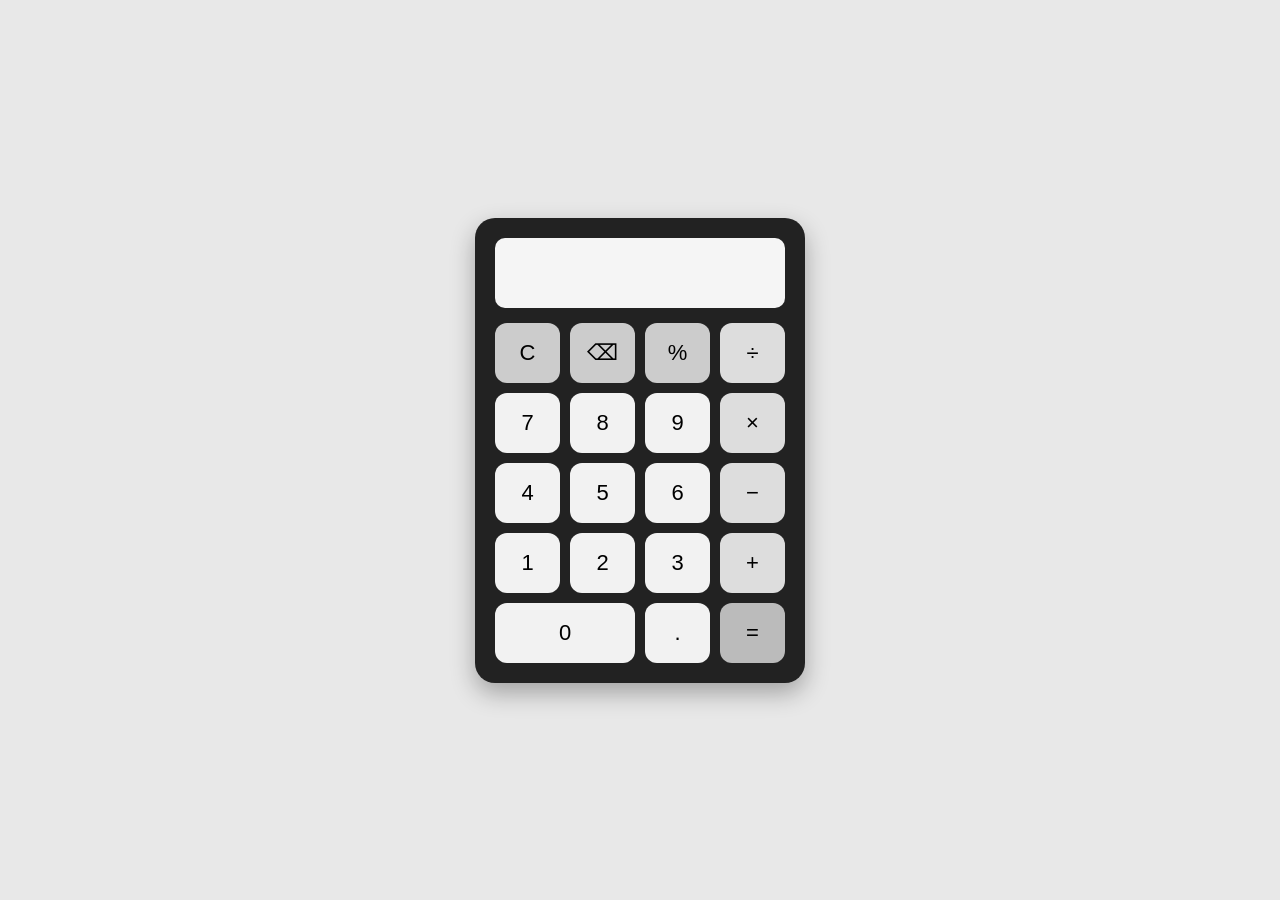
<file: CodeAlpha_Calculator/index.html>
<!DOCTYPE html>
<html lang="en">
<head>
    <meta charset="UTF-8">
    <meta name="viewport" content="width=device-width, initial-scale=1.0">
    <title>Calculator</title>
    <link rel="stylesheet" href="style.css">
</head>

<body>

    <div class="calculator">

        <input type="text" id="display" readonly>

        <div class="buttons">

            <button onclick="clearDisplay()" class="special">C</button>
            <button onclick="deleteLast()" class="special">⌫</button>
            <button onclick="appendValue('%')" class="special">%</button>
            <button onclick="appendValue('/')" class="operator">÷</button>

            <button onclick="appendValue('7')">7</button>
            <button onclick="appendValue('8')">8</button>
            <button onclick="appendValue('9')">9</button>
            <button onclick="appendValue('*')" class="operator">×</button>

            <button onclick="appendValue('4')">4</button>
            <button onclick="appendValue('5')">5</button>
            <button onclick="appendValue('6')">6</button>
            <button onclick="appendValue('-')" class="operator">−</button>

            <button onclick="appendValue('1')">1</button>
            <button onclick="appendValue('2')">2</button>
            <button onclick="appendValue('3')">3</button>
            <button onclick="appendValue('+')" class="operator">+</button>

            <button onclick="appendValue('0')" class="zero">0</button>
            <button onclick="appendValue('.')">.</button>
            <button onclick="calculate()" class="equals">=</button>

        </div>

    </div>

    <script src="script.js"></script>

</body>
</html>
</file>
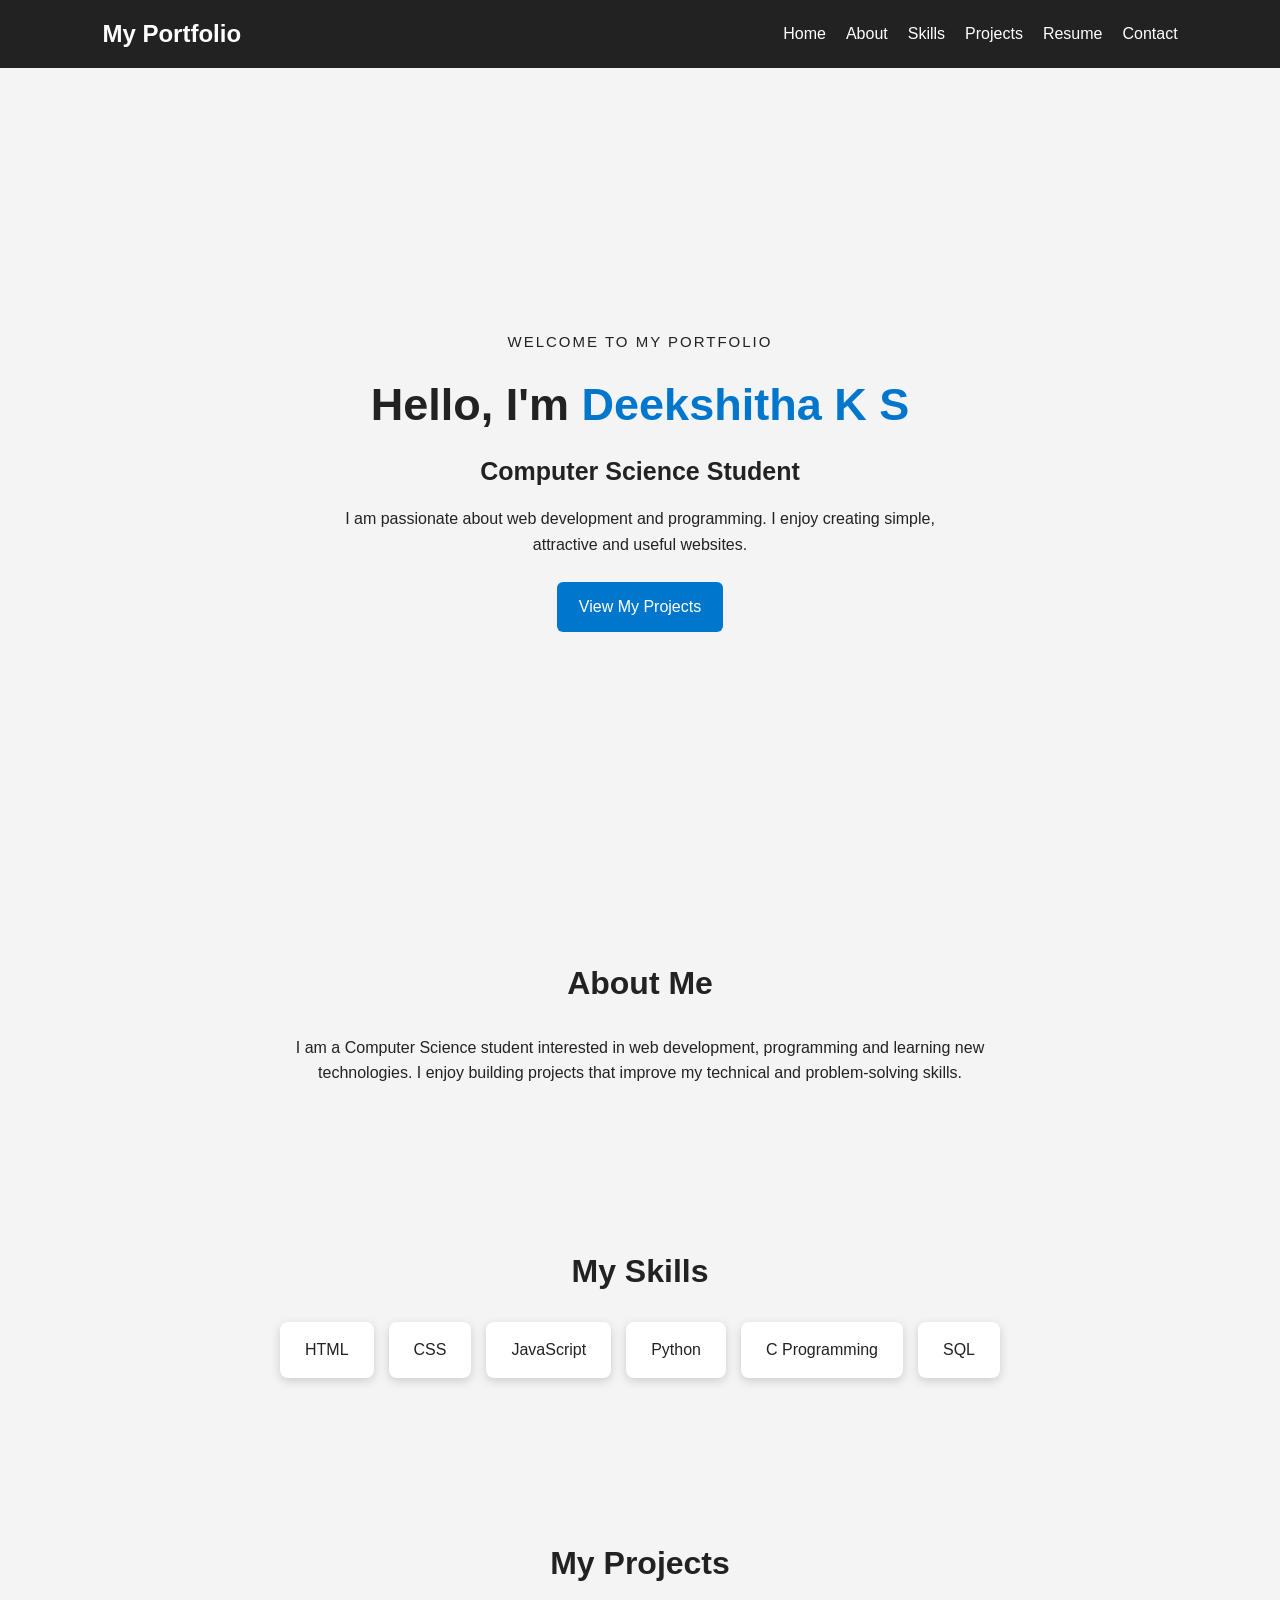
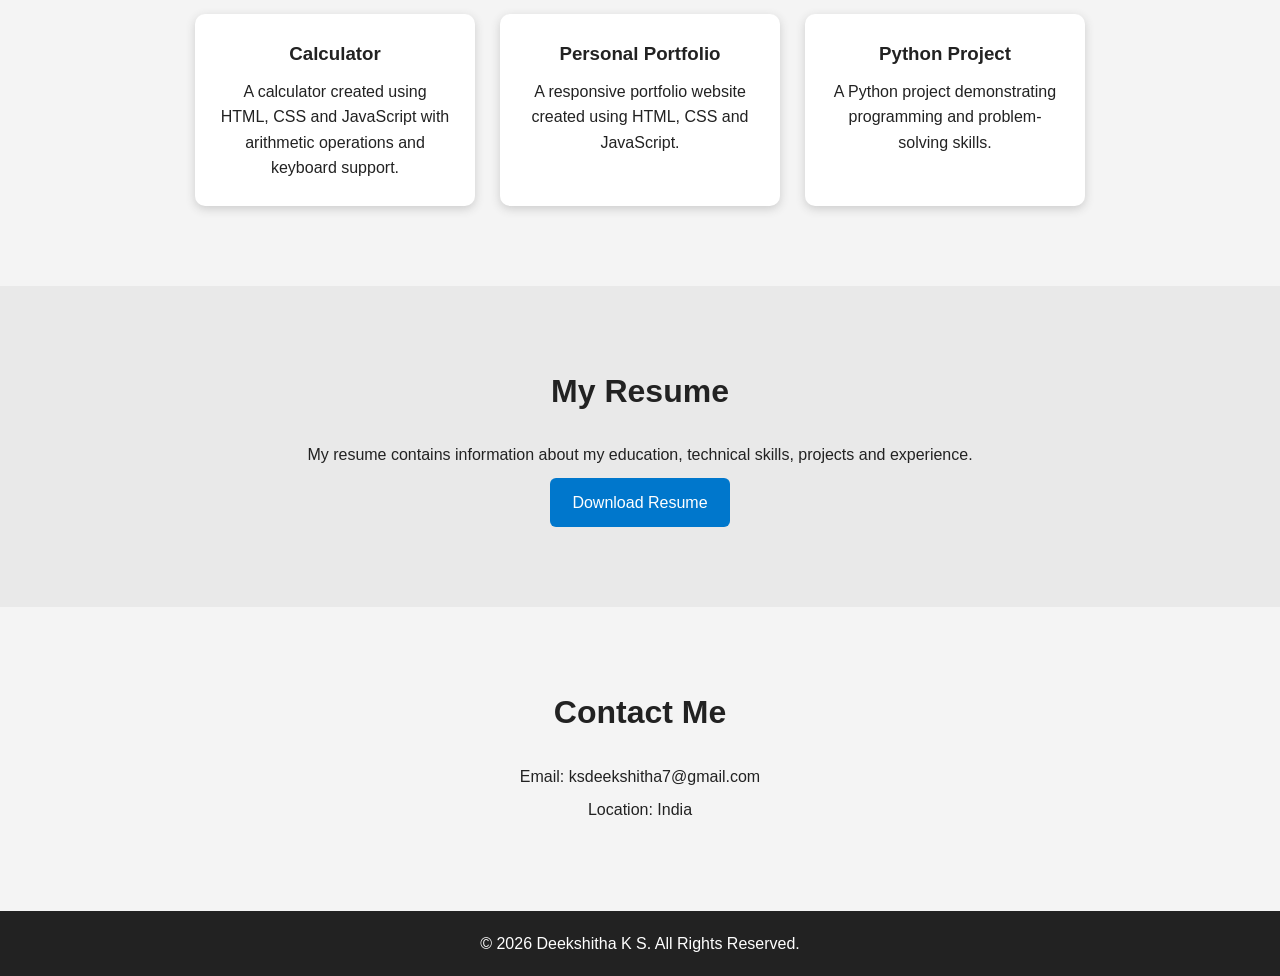
<file: CodeAlpha_Portfolio/index.html>
<!DOCTYPE html>
<html lang="en">

<head>
    <meta charset="UTF-8">
    <meta name="viewport" content="width=device-width, initial-scale=1.0">

    <title>My Portfolio</title>

    <link rel="stylesheet" href="style.css">
</head>

<body>

    <!-- Navigation Bar -->
    <header>
        <nav>
            <h2>My Portfolio</h2>

            <ul>
                <li><a href="#home">Home</a></li>
                <li><a href="#about">About</a></li>
                <li><a href="#skills">Skills</a></li>
                <li><a href="#projects">Projects</a></li>
                <li><a href="#resume">Resume</a></li>
                <li><a href="#contact">Contact</a></li>
            </ul>
        </nav>
    </header>


    <!-- Home Section -->
    <section id="home" class="home">

        <div class="home-content">

            <p class="welcome">WELCOME TO MY PORTFOLIO</p>

            <h1>Hello, I'm <span>Deekshitha K S</span></h1>

            <h3>Computer Science Student</h3>

            <p>
                I am passionate about web development and programming.
                I enjoy creating simple, attractive and useful websites.
            </p>

            <a href="#projects" class="button">View My Projects</a>

        </div>

    </section>


    <!-- About Section -->
    <section id="about">

        <h2>About Me</h2>

        <p class="section-text">
            I am a Computer Science student interested in web development,
            programming and learning new technologies. I enjoy building
            projects that improve my technical and problem-solving skills.
        </p>

    </section>


    <!-- Skills Section -->
    <section id="skills">

        <h2>My Skills</h2>

        <div class="skills-container">

            <div class="skill">HTML</div>
            <div class="skill">CSS</div>
            <div class="skill">JavaScript</div>
            <div class="skill">Python</div>
            <div class="skill">C Programming</div>
            <div class="skill">SQL</div>

        </div>

    </section>


    <!-- Projects Section -->
    <section id="projects">

        <h2>My Projects</h2>

        <div class="projects-container">

            <div class="project">
                <h3>Calculator</h3>

                <p>
                    A calculator created using HTML, CSS and JavaScript
                    with arithmetic operations and keyboard support.
                </p>
            </div>


            <div class="project">
                <h3>Personal Portfolio</h3>

                <p>
                    A responsive portfolio website created using HTML,
                    CSS and JavaScript.
                </p>
            </div>


            <div class="project">
                <h3>Python Project</h3>

                <p>
                    A Python project demonstrating programming and
                    problem-solving skills.
                </p>
            </div>

        </div>

    </section>


    <!-- Resume Section -->
    <section id="resume">

        <h2>My Resume</h2>

        <p class="section-text">
            My resume contains information about my education,
            technical skills, projects and experience.
        </p>

        <a href="#" class="button" id="resumeButton">
            Download Resume
        </a>

    </section>


    <!-- Contact Section -->
    <section id="contact">

        <h2>Contact Me</h2>

        <p>Email: ksdeekshitha7@gmail.com</p>

        <p>Location: India</p>

    </section>


    <!-- Footer -->
    <footer>

        <p>© 2026 Deekshitha K S. All Rights Reserved.</p>

    </footer>


    <script src="script.js"></script>

</body>

</html>
</file>
<file: CodeAlpha_Calculator/style.css>
* {
    box-sizing: border-box;
    margin: 0;
    padding: 0;
}

body {
    font-family: Arial, sans-serif;
    background: #e8e8e8;
    display: flex;
    justify-content: center;
    align-items: center;
    min-height: 100vh;
}

.calculator {
    width: 330px;
    padding: 20px;
    border-radius: 20px;
    background: #222;
    box-shadow: 0 10px 25px rgba(0, 0, 0, 0.3);
}

#display {
    width: 100%;
    height: 70px;
    margin-bottom: 15px;
    padding: 10px;
    border: none;
    border-radius: 10px;
    background: #f5f5f5;
    font-size: 30px;
    text-align: right;
}

.buttons {
    display: grid;
    grid-template-columns: repeat(4, 1fr);
    gap: 10px;
}

button {
    height: 60px;
    border: none;
    border-radius: 12px;
    font-size: 22px;
    cursor: pointer;
    background: #f2f2f2;
}

button:hover {
    opacity: 0.8;
}

button:active {
    transform: scale(0.95);
}

.operator {
    background: #ddd;
}

.special {
    background: #ccc;
}

.equals {
    background: #bbb;
}

.zero {
    grid-column: span 2;
}
</file>
<file: CodeAlpha_Portfolio/style.css>
* {
    margin: 0;
    padding: 0;
    box-sizing: border-box;
}

html {
    scroll-behavior: smooth;
}

body {
    font-family: Arial, sans-serif;
    line-height: 1.6;
    background: #f4f4f4;
    color: #222;
}


/* Navigation */

header {
    background: #222;
    padding: 15px 8%;
    position: sticky;
    top: 0;
    z-index: 1000;
}

nav {
    display: flex;
    justify-content: space-between;
    align-items: center;
}

nav h2 {
    color: white;
}

nav ul {
    display: flex;
    list-style: none;
    gap: 20px;
}

nav a {
    color: white;
    text-decoration: none;
    transition: 0.3s;
}

nav a:hover {
    color: #0077cc;
}


/* Home */

.home {
    min-height: 90vh;
    display: flex;
    justify-content: center;
    align-items: center;
    text-align: center;
    padding: 40px 20px;
}

.home-content {
    animation: fadeIn 1.5s ease;
}

.welcome {
    font-size: 15px;
    letter-spacing: 2px;
}

.home h1 {
    font-size: 45px;
    margin: 10px 0;
}

.home h1 span {
    color: #0077cc;
}

.home h3 {
    font-size: 25px;
    margin: 10px 0;
}

.home p {
    max-width: 650px;
    margin: 15px auto;
}


/* Buttons */

.button {
    display: inline-block;
    background: #0077cc;
    color: white;
    padding: 12px 22px;
    text-decoration: none;
    border-radius: 6px;
    margin-top: 10px;
    transition: 0.3s;
}

.button:hover {
    transform: translateY(-3px);
    opacity: 0.85;
}


/* Sections */

section {
    padding: 80px 10%;
    text-align: center;

    opacity: 0;
    transform: translateY(40px);
    transition: opacity 0.8s ease, transform 0.8s ease;
}

section.show {
    opacity: 1;
    transform: translateY(0);
}

section h2 {
    font-size: 32px;
    margin-bottom: 25px;
}

.section-text {
    max-width: 700px;
    margin: auto;
}


/* Skills */

.skills-container {
    display: flex;
    justify-content: center;
    flex-wrap: wrap;
    gap: 15px;
}

.skill {
    background: white;
    padding: 15px 25px;
    border-radius: 8px;
    box-shadow: 0 3px 10px #ccc;
    transition: 0.3s;
}

.skill:hover {
    transform: translateY(-8px);
}


/* Projects */

.projects-container {
    display: flex;
    justify-content: center;
    flex-wrap: wrap;
    gap: 25px;
}

.project {
    background: white;
    width: 280px;
    padding: 25px;
    border-radius: 10px;
    box-shadow: 0 3px 10px #ccc;
    transition: 0.3s;
}

.project:hover {
    transform: translateY(-10px);
    box-shadow: 0 8px 20px #aaa;
}

.project h3 {
    margin-bottom: 10px;
}


/* Resume */

#resume {
    background: #e9e9e9;
}


/* Contact */

#contact p {
    margin: 8px;
}


/* Footer */

footer {
    background: #222;
    color: white;
    text-align: center;
    padding: 20px;
}


/* Home Animation */

@keyframes fadeIn {

    from {
        opacity: 0;
        transform: translateY(30px);
    }

    to {
        opacity: 1;
        transform: translateY(0);
    }

}


/* Responsive Design */

@media (max-width: 768px) {

    nav {
        flex-direction: column;
        gap: 15px;
    }

    nav ul {
        flex-wrap: wrap;
        justify-content: center;
    }

    .home h1 {
        font-size: 32px;
    }

    .home h3 {
        font-size: 21px;
    }

    section {
        padding: 60px 5%;
    }

    .project {
        width: 100%;
        max-width: 350px;
    }

}
</file>
